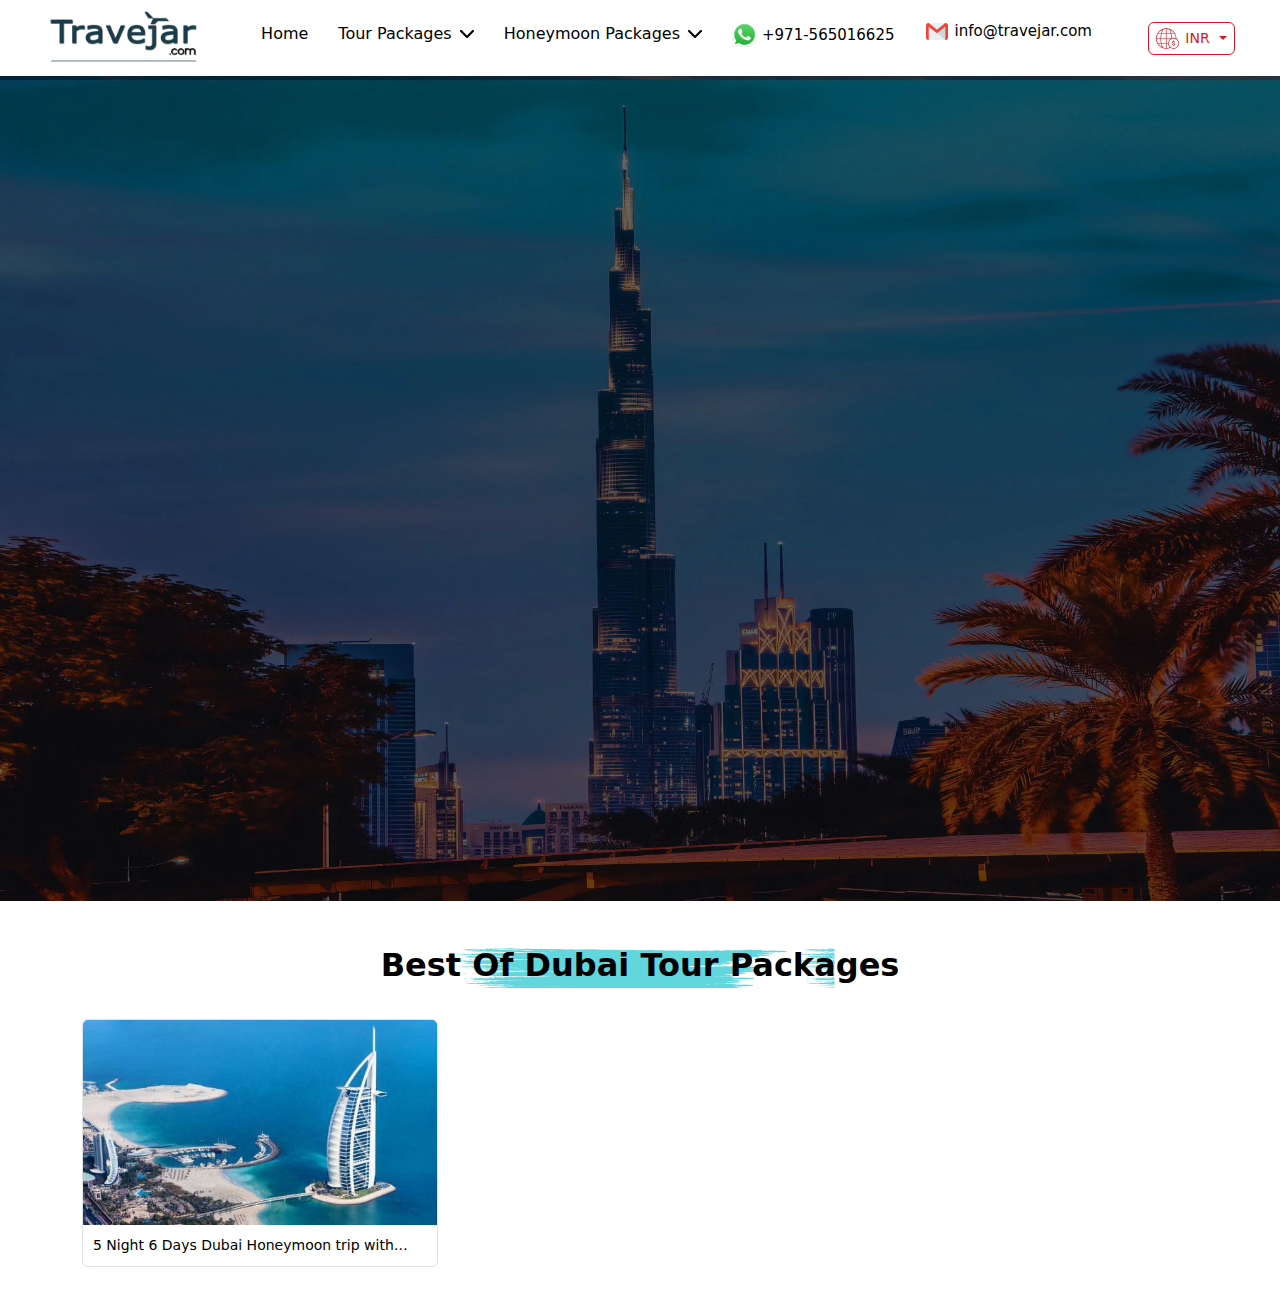
<file: index.html>
<!DOCTYPE html>
<html lang="en">
<head>
    <meta charset="UTF-8">
    <meta name="viewport" content="width=device-width, initial-scale=1.0">
    <title>Document</title>
    <!-- favicon  -->
    <!-- <link rel="icon" type="image/x-icon" href="assets/img/index/logo2.png"> -->
    <!-- css  -->
    <link rel="stylesheet" href="assets/css/style.min.css">
    <!-- bootstrap css  -->
    <link rel="stylesheet" href="assets/css/bootstrap.min.css">
    <!-- font awesome  -->
    <link rel="stylesheet" href="assets/FontAwesome/css/all.min.css">
    <!-- swiper js css  -->
    <link rel="stylesheet" href="assets/libs/swiperjs/css/swiper-bundle.min.css">
    <!-- select box library -->
    <link rel="stylesheet" href="https://cdn.tutorialjinni.com/intl-tel-input/17.0.8/css/intlTelInput.css"/>
    <!-- select box library -->
    <link rel="stylesheet" href="assets/libs/select2/css/select2.min.css"/>
    <link rel="stylesheet" href="index.css">
    
</head>
<body>
    <a href="javascript:;" class="whatsapp-btn-common d-sm-none d-flex position-fixed">
        <img src="assets/img/whatsapp.png" alt="whatsapp" class="h-100 w-100 img-fluid">
    </a>

    <!-- navbar start  -->
    <nav class="navbar navbar-expand-xl container-fluid bg-white" id="navbar" aria-label="Offcanvas navbar large">
        <div class="container-inner mx-auto d-flex align-items-center justify-content-between position-relative">
            <a class="navbar-brand nav-logo py-0" href="index.html">
                <img src="assets/img/logo_main.webp" alt="logo" class="h-100 w-100 img-fluid">
            </a>
            <ul class="navbar-nav d-xl-flex d-none justify-content-center flex-grow-1 pe-3">
                <li class="nav-item">
                    <a class="nav-link fw-medium p-0 position-relative  active" aria-current="page" href="#">Home</a>
                </li>
                <li class="nav-item">
                    <a class="nav-link d-flex p-0 align-items-center gap-2 fw-medium position-relative " href="#"> Tour Packages  
                        <span class="down-arrow d-flex align-items-center justify-content-center"><img src="assets/img/down.svg" alt="down arrow" class="h-100 w-100 img-fluid"></span>
                    </a>
                    <div class="mega-menu border-top position-absolute rounded-2 bg-white shadow">
                        <div class="row g-2 mega-menu-inner row-cols-5">
                            <div class="col">
                                <div class="navbar-card position-relative h-100 rounded-2 shadow-sm overflow-hidden">
                                    <div class="navbar-card-img rounded-2 overflow-hidden">
                                        <img src="assets/img/navbardrop1" alt="navbar card" class="h-100 w-100 img-fluid">
                                    </div>
                                    <a href="javascript:;" class="nav-card-heading d-block text-center fw-medium text-decoration-none stretched-link">UAE Tour Packages</a>
                                </div>
                            </div>
                            <div class="col">
                                <div class="navbar-card position-relative h-100 rounded-2 shadow-sm overflow-hidden">
                                    <div class="navbar-card-img rounded-2 overflow-hidden">
                                        <img src="assets/img/indiaimg.png" alt="navbar card" class="h-100 w-100 img-fluid">
                                    </div>
                                    <a href="javascript:;" class="nav-card-heading d-block text-center fw-medium text-decoration-none stretched-link">India Tour Packages</a>
                                </div>
                            </div>
                            <div class="col">
                                <div class="navbar-card position-relative h-100 rounded-2 shadow-sm overflow-hidden">
                                    <div class="navbar-card-img rounded-2 overflow-hidden">
                                        <img src="assets/img/dubai_package.png" alt="navbar card" class="h-100 w-100 img-fluid">
                                    </div>
                                    <a href="javascript:;" class="nav-card-heading d-block text-center fw-medium text-decoration-none stretched-link">Dubai Tour Packages</a>
                                </div>
                            </div>
                            <div class="col">
                                <div class="navbar-card position-relative h-100 rounded-2 shadow-sm overflow-hidden">
                                    <div class="navbar-card-img rounded-2 overflow-hidden">
                                        <img src="assets/img/abudabi.jpg" alt="navbar card" class="h-100 w-100 img-fluid">
                                    </div>
                                    <a href="javascript:;" class="nav-card-heading d-block text-center fw-medium text-decoration-none stretched-link">Abu Dhabi Tour Packages</a>
                                </div>
                            </div> 
                            <div class="col">
                                <div class="navbar-card position-relative h-100 rounded-2 shadow-sm overflow-hidden">
                                    <div class="navbar-card-img rounded-2 overflow-hidden">
                                        <img src="assets/img/jordan.png" alt="navbar card" class="h-100 w-100 img-fluid">
                                    </div>
                                    <a href="javascript:;" class="nav-card-heading d-block text-center fw-medium text-decoration-none stretched-link">Jordan Tour Packages</a>
                                </div>
                            </div>
                            <div class="col">
                                <div class="navbar-card position-relative h-100 rounded-2 shadow-sm overflow-hidden">
                                    <div class="navbar-card-img rounded-2 overflow-hidden">
                                        <img src="assets/img/egypt.png" alt="navbar card" class="h-100 w-100 img-fluid">
                                    </div>
                                    <a href="javascript:;" class="nav-card-heading d-block text-center fw-medium text-decoration-none stretched-link">Egypt Tour Packages</a>
                                </div>
                            </div>
                            <div class="col">
                                <div class="navbar-card position-relative h-100 rounded-2 shadow-sm overflow-hidden">
                                    <div class="navbar-card-img rounded-2 overflow-hidden">
                                        <img src="assets/img/srilanka.png" alt="navbar card" class="h-100 w-100 img-fluid">
                                    </div>
                                    <a href="javascript:;" class="nav-card-heading d-block text-center fw-medium text-decoration-none stretched-link">Sri Lanka Tour Packages</a>
                                </div>
                            </div>
                            <div class="col">
                                <div class="navbar-card position-relative h-100 rounded-2 shadow-sm overflow-hidden">
                                    <div class="navbar-card-img rounded-2 overflow-hidden">
                                        <img src="assets/img/azarbijan.png" alt="navbar card" class="h-100 w-100 img-fluid">
                                    </div>
                                    <a href="javascript:;" class="nav-card-heading d-block text-center fw-medium text-decoration-none stretched-link">Azerbaijan Tour Packages</a>
                                </div>
                            </div>
                            <div class="col">
                                <div class="navbar-card position-relative h-100 rounded-2 shadow-sm overflow-hidden">
                                    <div class="navbar-card-img rounded-2 overflow-hidden">
                                        <img src="assets/img/singapur.png" alt="navbar card" class="h-100 w-100 img-fluid">
                                    </div>
                                    <a href="javascript:;" class="nav-card-heading d-block text-center fw-medium text-decoration-none stretched-link">Singapore Tour Packages</a>
                                </div>
                            </div> 
                            <div class="col">
                                <div class="navbar-card position-relative h-100 rounded-2 shadow-sm overflow-hidden">
                                    <div class="navbar-card-img rounded-2 overflow-hidden">
                                        <img src="assets/img/maldivas.png" alt="navbar card" class="h-100 w-100 img-fluid">
                                    </div>
                                    <a href="javascript:;" class="nav-card-heading d-block text-center fw-medium text-decoration-none stretched-link">Maldives Tour Packages</a>
                                </div>
                            </div>
                            <div class="col">
                                <div class="navbar-card position-relative h-100 rounded-2 shadow-sm overflow-hidden">
                                    <div class="navbar-card-img rounded-2 overflow-hidden">
                                        <img src="assets/img/thailand.png" alt="navbar card" class="h-100 w-100 img-fluid">
                                    </div>
                                    <a href="javascript:;" class="nav-card-heading d-block text-center fw-medium text-decoration-none stretched-link">Thailand Tour Packages</a>
                                </div>
                            </div>
                            <div class="col">
                                <div class="navbar-card position-relative h-100 rounded-2 shadow-sm overflow-hidden">
                                    <div class="navbar-card-img rounded-2 overflow-hidden">
                                        <img src="assets/img/oman.png" alt="navbar card" class="h-100 w-100 img-fluid">
                                    </div>
                                    <a href="javascript:;" class="nav-card-heading d-block text-center fw-medium text-decoration-none stretched-link">Oman Tour Packages</a>
                                </div>
                            </div>
                            <div class="col">
                                <div class="navbar-card position-relative h-100 rounded-2 shadow-sm overflow-hidden">
                                    <div class="navbar-card-img rounded-2 overflow-hidden">
                                        <img src="assets/img/turkey.png" alt="navbar card" class="h-100 w-100 img-fluid">
                                    </div>
                                    <a href="javascript:;" class="nav-card-heading d-block text-center fw-medium text-decoration-none stretched-link">Turkey Tour Packages</a>
                                </div>
                            </div>
                            <div class="col">
                                <div class="navbar-card position-relative h-100 rounded-2 shadow-sm overflow-hidden">
                                    <div class="navbar-card-img rounded-2 overflow-hidden">
                                        <img src="assets/img/bali.png" alt="navbar card" class="h-100 w-100 img-fluid">
                                    </div>
                                    <a href="javascript:;" class="nav-card-heading d-block text-center fw-medium text-decoration-none stretched-link">Bali Tour Packages</a>
                                </div>
                            </div> 
                            <div class="col">
                                <div class="navbar-card position-relative h-100 rounded-2 shadow-sm overflow-hidden">
                                    <div class="navbar-card-img rounded-2 overflow-hidden">
                                        <img src="assets/img/malasiya.png" alt="navbar card" class="h-100 w-100 img-fluid">
                                    </div>
                                    <a href="javascript:;" class="nav-card-heading d-block text-center fw-medium text-decoration-none stretched-link"> Malaysia Tour Packages </a>
                                </div>
                            </div>
                        </div>
                    </div>
                </li>
                <li class="nav-item">
                    <a class="nav-link d-flex p-0 align-items-center gap-2 fw-medium position-relative " href="#">  Honeymoon Packages    
                        <span class="down-arrow d-flex align-items-center justify-content-center"><img src="assets/img/down.svg" alt="down arrow" class="h-100 w-100 img-fluid"></span>
                    </a>
                    <div class="mega-menu mega-menu2 border-top position-absolute rounded-2 bg-white shadow">
                        <div class="row g-2 mega-menu-inner row-cols-4">
                            <div class="col">
                                <div class="navbar-card position-relative h-100 rounded-2 shadow-sm overflow-hidden">
                                    <div class="navbar-card-img rounded-2 overflow-hidden">
                                        <img src="assets/img/indiahoneymoon.webp" alt="navbar card" class="h-100 w-100 img-fluid">
                                    </div>
                                    <a href="javascript:;" class="nav-card-heading d-block text-center fw-medium text-decoration-none stretched-link">India Honeymoon Packages</a>
                                </div>
                            </div>
                            <div class="col">
                                <div class="navbar-card position-relative h-100 rounded-2 shadow-sm overflow-hidden">
                                    <div class="navbar-card-img rounded-2 overflow-hidden">
                                        <img src="assets/img/dubaihoneymoon.webp" alt="navbar card" class="h-100 w-100 img-fluid">
                                    </div>
                                    <a href="javascript:;" class="nav-card-heading d-block text-center fw-medium text-decoration-none stretched-link">Dubai Honeymoon Packages</a>
                                </div>
                            </div>
                            <div class="col">
                                <div class="navbar-card position-relative h-100 rounded-2 shadow-sm overflow-hidden">
                                    <div class="navbar-card-img rounded-2 overflow-hidden">
                                        <img src="assets/img/egypthoneymoon.webp" alt="navbar card" class="h-100 w-100 img-fluid">
                                    </div>
                                    <a href="javascript:;" class="nav-card-heading d-block text-center fw-medium text-decoration-none stretched-link">Egypt Honeymoon Packages</a>
                                </div>
                            </div>
                            <div class="col">
                                <div class="navbar-card position-relative h-100 rounded-2 shadow-sm overflow-hidden">
                                    <div class="navbar-card-img rounded-2 overflow-hidden">
                                        <img src="assets/img/srilanka-honeymoon.webp" alt="navbar card" class="h-100 w-100 img-fluid">
                                    </div>
                                    <a href="javascript:;" class="nav-card-heading d-block text-center fw-medium text-decoration-none stretched-link">Sri Lanka Honeymoon Packages </a>
                                </div>
                            </div> 
                            <div class="col">
                                <div class="navbar-card position-relative h-100 rounded-2 shadow-sm overflow-hidden">
                                    <div class="navbar-card-img rounded-2 overflow-hidden">
                                        <img src="assets/img/singapore-honeymoon.webp" alt="navbar card" class="h-100 w-100 img-fluid">
                                    </div>
                                    <a href="javascript:;" class="nav-card-heading d-block text-center fw-medium text-decoration-none stretched-link">Singapore Honeymoon Packages</a>
                                </div>
                            </div>
                            <div class="col">
                                <div class="navbar-card position-relative h-100 rounded-2 shadow-sm overflow-hidden">
                                    <div class="navbar-card-img rounded-2 overflow-hidden">
                                        <img src="assets/img/maldives-honeymoon.webp" alt="navbar card" class="h-100 w-100 img-fluid">
                                    </div>
                                    <a href="javascript:;" class="nav-card-heading d-block text-center fw-medium text-decoration-none stretched-link">Maldives Honeymoon Packages</a>
                                </div>
                            </div>
                            <div class="col">
                                <div class="navbar-card position-relative h-100 rounded-2 shadow-sm overflow-hidden">
                                    <div class="navbar-card-img rounded-2 overflow-hidden">
                                        <img src="assets/img/thailand-honeymoon.webp" alt="navbar card" class="h-100 w-100 img-fluid">
                                    </div>
                                    <a href="javascript:;" class="nav-card-heading d-block text-center fw-medium text-decoration-none stretched-link">Thailand Honeymoon Packages</a>
                                </div>
                            </div>
                            <div class="col">
                                <div class="navbar-card position-relative h-100 rounded-2 shadow-sm overflow-hidden">
                                    <div class="navbar-card-img rounded-2 overflow-hidden">
                                        <img src="assets/img/turkey-honeymoon.webp" alt="navbar card" class="h-100 w-100 img-fluid">
                                    </div>
                                    <a href="javascript:;" class="nav-card-heading d-block text-center fw-medium text-decoration-none stretched-link">Turkey Honeymoon Packages</a>
                                </div>
                            </div>
                        </div>
                    </div>
                </li>
                <li class="nav-item">
                    <a href="tel:+971-565016625" class="whatsapp-btn d-inline-flex align-items-center text-decoration-none">
                        <span class="whatsapp-icon whatsapp-icon2 d-flex align-items-center justify-content-center">
                            <img src="assets/img/whatsapp.png" alt="whatsapp" class="h-100 w-100 img-fluid object-fit-contain">
                        </span>
                        <div class="chat-number w-100"> +971-565016625 </div>
                    </a>                  
                </li>
                <li class="nav-item">
                    <a href="mailto:info@travejar.com" class="whatsapp-btn d-inline-flex align-items-center text-decoration-none">
                        <span class="whatsapp-icon d-flex align-items-center justify-content-center">
                            <img src="assets/img/email.svg" alt="whatsapp" class="h-100 w-100 img-fluid object-fit-contain">
                        </span>
                        <div class="chat-number w-100"> info@travejar.com </div>
                    </a>
                </li>
            </ul>
            <div class="d-flex align-items-center justify-content-center gap-3">
               <div class="currancy-dropdown position-relative">
                   <button class="currancy-btn d-flex align-items-center currancybtn rounded-2 fw-medium d-flex align-items-center dropdown-toggle" onclick="dropbtn()">
                        <span class="currancy-icon d-flex align-items-center justify-content-center">
                            <img src="assets/img/currancy.svg" alt="currancy" class="h-100 w-100 img-fluid">
                        </span>
                        INR
                   </button>
                   <div class="currancy-menu border-top d-flex align-items-center flex-column overflow-hidden shadow position-absolute rounded-2 bg-white" id="dropdowncurrancy">
                        <button class="currancy-inner active fw-medium bg-transparent justify-content-between d-flex align-items-center w-100">
                            <span class="d-flex align-items-center gap-2">
                                <span class="currancy-icon d-flex align-items-center justify-content-center">
                                    <img src="assets/img/india.svg" alt="india" class="h-100 w-100 img-fluid">
                                </span>
                                <span class="d-inline-flex flex-column text-start">
                                    <span class="currancy-name fw-semibold">INR - ₹</span>
                                    <span class="currancy-countury">Indian Rupee</span>
                                </span>
                            </span>
                            <span class="currancy-check-icon">
                                <i class="fa-solid fa-check"></i>
                            </span>
                        </button>
                        <button class="currancy-inner fw-medium bg-transparent justify-content-between d-flex align-items-center w-100">
                            <span class="d-flex align-items-center gap-2">
                                <span class="currancy-icon d-flex align-items-center justify-content-center">
                                    <img src="assets/img/usdt.svg" alt="usd" class="h-100 w-100 img-fluid">
                                </span>
                                <span class="d-inline-flex flex-column text-start">
                                    <span class="currancy-name">USD - $</span>
                                    <span class="currancy-countury">United States Dollar</span>
                                </span>
                            </span>
                            <span class="currancy-check-icon">
                                <i class="fa-solid fa-check"></i>
                            </span>
                        </button>
                        <button class="currancy-inner fw-medium bg-transparent justify-content-between d-flex align-items-center w-100">
                            <span class="d-flex align-items-center gap-2">
                                <span class="currancy-icon d-flex align-items-center justify-content-center">
                                    <img src="assets/img/eur.svg" alt="eur" class="h-100 w-100 img-fluid">
                                </span>
                                <span class="d-inline-flex flex-column text-start">
                                    <span class="currancy-name">EUR - €</span>
                                    <span class="currancy-countury">Euro</span>
                                </span>
                            </span>
                            <span class="currancy-check-icon">
                                <i class="fa-solid fa-check"></i>
                            </span>
                        </button>
                        <button class="currancy-inner fw-medium bg-transparent justify-content-between d-flex align-items-center w-100">
                            <span class="d-flex align-items-center gap-2">
                                <span class="currancy-icon d-flex align-items-center justify-content-center">
                                    <img src="assets/img/sgd.svg" alt="sgd" class="h-100 w-100 img-fluid">
                                </span>
                                <span class="d-inline-flex flex-column text-start">
                                    <span class="currancy-name">SGD - $</span>
                                    <span class="currancy-countury">Singapore Dollar</span>
                                </span>
                            </span>
                            <span class="currancy-check-icon">
                                <i class="fa-solid fa-check"></i>
                            </span>
                        </button>
                        <button class="currancy-inner fw-medium bg-transparent justify-content-between d-flex align-items-center w-100">
                            <span class="d-flex align-items-center gap-2">
                                <span class="currancy-icon d-flex align-items-center justify-content-center">
                                    <img src="assets/img/aud.svg" alt="aud" class="h-100 w-100 img-fluid">
                                </span>
                                <span class="d-inline-flex flex-column text-start">
                                    <span class="currancy-name fw-semibold">AUD - $</span>
                                    <span class="currancy-countury">Australian Dollar</span>
                                </span>
                            </span>
                            <span class="currancy-check-icon">
                                <i class="fa-solid fa-check"></i>
                            </span>
                        </button>
                        <button class="currancy-inner fw-medium bg-transparent justify-content-between d-flex align-items-center w-100">
                            <span class="d-flex align-items-center gap-2">
                                <span class="currancy-icon d-flex align-items-center justify-content-center">
                                    <img src="assets/img/gbp.svg" alt="gbp" class="h-100 w-100 img-fluid">
                                </span>
                                <span class="d-inline-flex flex-column text-start">
                                    <span class="currancy-name">GBP - £</span>
                                    <span class="currancy-countury">British Pound</span>
                                </span>
                            </span>
                            <span class="currancy-check-icon">
                                <i class="fa-solid fa-check"></i>
                            </span>
                        </button>
                        <button class="currancy-inner fw-medium bg-transparent justify-content-between d-flex align-items-center w-100">
                            <span class="d-flex align-items-center gap-2">
                                <span class="currancy-icon d-flex align-items-center justify-content-center">
                                    <img src="assets/img/aed.svg" alt="aed" class="h-100 w-100 img-fluid">
                                </span>
                                <span class="d-inline-flex flex-column text-start">
                                    <span class="currancy-name">AED - د.إ</span>
                                    <span class="currancy-countury">United Arab Emirates Dirham</span>
                                </span>
                            </span>
                            <span class="currancy-check-icon">
                                <i class="fa-solid fa-check"></i>
                            </span>
                        </button>
                        <button class="currancy-inner fw-medium bg-transparent justify-content-between d-flex align-items-center w-100">
                            <span class="d-flex align-items-center gap-2">
                                <span class="currancy-icon d-flex align-items-center justify-content-center">
                                    <img src="assets/img/zar.svg" alt="zar" class="h-100 w-100 img-fluid">
                                </span>
                                <span class="d-inline-flex flex-column text-start">
                                    <span class="currancy-name">ZAR - R</span>
                                    <span class="currancy-countury">South African Rand</span>
                                </span>
                            </span>
                            <span class="currancy-check-icon">
                                <i class="fa-solid fa-check"></i>
                            </span>
                        </button>
                   </div>
               </div>
               <button class="navbar-toggler border d-xl-none d-flex align-items-center justify-content-center menu-icon shadow-none" type="button" data-bs-toggle="offcanvas" data-bs-target="#navbaroffcanvas" aria-controls="navbaroffcanvas" aria-label="Toggle navigation">
                    <img src="assets/img/menu.svg" alt="menu" class="h-100 w-100 img-fluid">
                </button>
            </div>
        </div>
        <!-- navbar dropdown start  -->
        <div class="offcanvas offcanvas-end nav-offcanvas d-xl-none d-flex" data-bs-scroll="true" tabindex="-1" id="navbaroffcanvas" aria-labelledby="offcanvasWithBothOptionsLabel">
            <div class="offcanvas-header bg-light border-bottom">
            <div class="offcanvas-title offcanvas-logo" id="offcanvasWithBothOptionsLabel">
                <img src="assets/img/logo_main.webp" alt="offcanvas-logo" class="h-100 w-100 img-fluid">
            </div>
            <button type="button" class="btn-close shadow-none btnclose" data-bs-dismiss="offcanvas" aria-label="Close"></button>
            </div>
            <div class="offcanvas-body">
                <ul class="navbar-nav justify-content-center flex-grow-1 accordion" id="accordionExample">
                    <li class="nav-item border rounded-2 overflow-hidden">
                        <a class="nav-link fw-medium p-0 position-relative  active" aria-current="page" href="#">Home</a>
                    </li>
                    <li class="nav-item border rounded-2 overflow-hidden accordion-item">
                        <a class="nav-link drop-link bg-transparent collapsed w-100 justify-content-between d-flex p-0 align-items-center gap-2 fw-medium position-relative accordion-button" type="button" data-bs-toggle="collapse" data-bs-target="#tourpackges" aria-expanded="true" aria-controls="tourpackges"> Tour Packages  
                            <span class="down-arrow d-flex align-items-center justify-content-center"><img src="assets/img/down.svg" alt="down arrow" class="h-100 w-100 img-fluid"></span>
                        </a>
                        <div id="tourpackges" class="accordion-collapse collapse " data-bs-parent="#accordionExample">
                            <div class="card card-body border-0 ">
                                <div class="mega-menu rounded-2">
                                    <div class="row g-2 mega-menu-inner row-cols-md-4 row-cols-sm-3 row-cols-2">
                                        <div class="col">
                                            <div class="navbar-card position-relative h-100 rounded-2 shadow-sm overflow-hidden">
                                                <div class="navbar-card-img rounded-2 overflow-hidden">
                                                    <img src="assets/img/navbardrop1" alt="navbar card" class="h-100 w-100 img-fluid">
                                                </div>
                                                <a href="javascript:;" class="nav-card-heading d-block text-center fw-medium text-decoration-none stretched-link">UAE Tour Packages</a>
                                            </div>
                                        </div>
                                        <div class="col">
                                            <div class="navbar-card position-relative h-100 rounded-2 shadow-sm overflow-hidden">
                                                <div class="navbar-card-img rounded-2 overflow-hidden">
                                                    <img src="assets/img/indiaimg.png" alt="navbar card" class="h-100 w-100 img-fluid">
                                                </div>
                                                <a href="javascript:;" class="nav-card-heading d-block text-center fw-medium text-decoration-none stretched-link">India Tour Packages</a>
                                            </div>
                                        </div>
                                        <div class="col">
                                            <div class="navbar-card position-relative h-100 rounded-2 shadow-sm overflow-hidden">
                                                <div class="navbar-card-img rounded-2 overflow-hidden">
                                                    <img src="assets/img/dubai_package.png" alt="navbar card" class="h-100 w-100 img-fluid">
                                                </div>
                                                <a href="javascript:;" class="nav-card-heading d-block text-center fw-medium text-decoration-none stretched-link">Dubai Tour Packages</a>
                                            </div>
                                        </div>
                                        <div class="col">
                                            <div class="navbar-card position-relative h-100 rounded-2 shadow-sm overflow-hidden">
                                                <div class="navbar-card-img rounded-2 overflow-hidden">
                                                    <img src="assets/img/abudabi.jpg" alt="navbar card" class="h-100 w-100 img-fluid">
                                                </div>
                                                <a href="javascript:;" class="nav-card-heading d-block text-center fw-medium text-decoration-none stretched-link">Abu Dhabi Tour Packages</a>
                                            </div>
                                        </div> 
                                        <div class="col">
                                            <div class="navbar-card position-relative h-100 rounded-2 shadow-sm overflow-hidden">
                                                <div class="navbar-card-img rounded-2 overflow-hidden">
                                                    <img src="assets/img/jordan.png" alt="navbar card" class="h-100 w-100 img-fluid">
                                                </div>
                                                <a href="javascript:;" class="nav-card-heading d-block text-center fw-medium text-decoration-none stretched-link">Jordan Tour Packages</a>
                                            </div>
                                        </div>
                                        <div class="col">
                                            <div class="navbar-card position-relative h-100 rounded-2 shadow-sm overflow-hidden">
                                                <div class="navbar-card-img rounded-2 overflow-hidden">
                                                    <img src="assets/img/egypt.png" alt="navbar card" class="h-100 w-100 img-fluid">
                                                </div>
                                                <a href="javascript:;" class="nav-card-heading d-block text-center fw-medium text-decoration-none stretched-link">Egypt Tour Packages</a>
                                            </div>
                                        </div>
                                        <div class="col">
                                            <div class="navbar-card position-relative h-100 rounded-2 shadow-sm overflow-hidden">
                                                <div class="navbar-card-img rounded-2 overflow-hidden">
                                                    <img src="assets/img/srilanka.png" alt="navbar card" class="h-100 w-100 img-fluid">
                                                </div>
                                                <a href="javascript:;" class="nav-card-heading d-block text-center fw-medium text-decoration-none stretched-link">Sri Lanka Tour Packages</a>
                                            </div>
                                        </div>
                                        <div class="col">
                                            <div class="navbar-card position-relative h-100 rounded-2 shadow-sm overflow-hidden">
                                                <div class="navbar-card-img rounded-2 overflow-hidden">
                                                    <img src="assets/img/azarbijan.png" alt="navbar card" class="h-100 w-100 img-fluid">
                                                </div>
                                                <a href="javascript:;" class="nav-card-heading d-block text-center fw-medium text-decoration-none stretched-link">Azerbaijan Tour Packages</a>
                                            </div>
                                        </div>
                                        <div class="col">
                                            <div class="navbar-card position-relative h-100 rounded-2 shadow-sm overflow-hidden">
                                                <div class="navbar-card-img rounded-2 overflow-hidden">
                                                    <img src="assets/img/singapur.png" alt="navbar card" class="h-100 w-100 img-fluid">
                                                </div>
                                                <a href="javascript:;" class="nav-card-heading d-block text-center fw-medium text-decoration-none stretched-link">Singapore Tour Packages</a>
                                            </div>
                                        </div> 
                                        <div class="col">
                                            <div class="navbar-card position-relative h-100 rounded-2 shadow-sm overflow-hidden">
                                                <div class="navbar-card-img rounded-2 overflow-hidden">
                                                    <img src="assets/img/maldivas.png" alt="navbar card" class="h-100 w-100 img-fluid">
                                                </div>
                                                <a href="javascript:;" class="nav-card-heading d-block text-center fw-medium text-decoration-none stretched-link">Maldives Tour Packages</a>
                                            </div>
                                        </div>
                                        <div class="col">
                                            <div class="navbar-card position-relative h-100 rounded-2 shadow-sm overflow-hidden">
                                                <div class="navbar-card-img rounded-2 overflow-hidden">
                                                    <img src="assets/img/thailand.png" alt="navbar card" class="h-100 w-100 img-fluid">
                                                </div>
                                                <a href="javascript:;" class="nav-card-heading d-block text-center fw-medium text-decoration-none stretched-link">Thailand Tour Packages</a>
                                            </div>
                                        </div>
                                        <div class="col">
                                            <div class="navbar-card position-relative h-100 rounded-2 shadow-sm overflow-hidden">
                                                <div class="navbar-card-img rounded-2 overflow-hidden">
                                                    <img src="assets/img/oman.png" alt="navbar card" class="h-100 w-100 img-fluid">
                                                </div>
                                                <a href="javascript:;" class="nav-card-heading d-block text-center fw-medium text-decoration-none stretched-link">Oman Tour Packages</a>
                                            </div>
                                        </div>
                                        <div class="col">
                                            <div class="navbar-card position-relative h-100 rounded-2 shadow-sm overflow-hidden">
                                                <div class="navbar-card-img rounded-2 overflow-hidden">
                                                    <img src="assets/img/turkey.png" alt="navbar card" class="h-100 w-100 img-fluid">
                                                </div>
                                                <a href="javascript:;" class="nav-card-heading d-block text-center fw-medium text-decoration-none stretched-link">Turkey Tour Packages</a>
                                            </div>
                                        </div>
                                        <div class="col">
                                            <div class="navbar-card position-relative h-100 rounded-2 shadow-sm overflow-hidden">
                                                <div class="navbar-card-img rounded-2 overflow-hidden">
                                                    <img src="assets/img/bali.png" alt="navbar card" class="h-100 w-100 img-fluid">
                                                </div>
                                                <a href="javascript:;" class="nav-card-heading d-block text-center fw-medium text-decoration-none stretched-link">Bali Tour Packages</a>
                                            </div>
                                        </div> 
                                        <div class="col">
                                            <div class="navbar-card position-relative h-100 rounded-2 shadow-sm overflow-hidden">
                                                <div class="navbar-card-img rounded-2 overflow-hidden">
                                                    <img src="assets/img/malasiya.png" alt="navbar card" class="h-100 w-100 img-fluid">
                                                </div>
                                                <a href="javascript:;" class="nav-card-heading d-block text-center fw-medium text-decoration-none stretched-link"> Malaysia Tour Packages </a>
                                            </div>
                                        </div>
                                    </div>
                                </div>
                            </div>
                        </div>
                    </li>
                    <li class="nav-item border rounded-2 overflow-hidden accordion-item">
                        <a class="nav-link drop-link bg-transparent collapsed w-100 justify-content-between d-flex p-0 align-items-center gap-2 fw-medium position-relative accordion-button" type="button" data-bs-toggle="collapse" data-bs-target="#honeymoonpackges" aria-expanded="true" aria-controls="honeymoonpackges">  Honeymoon Packages     
                            <span class="down-arrow d-flex align-items-center justify-content-center"><img src="assets/img/down.svg" alt="down arrow" class="h-100 w-100 img-fluid"></span>
                        </a>
                        <div id="honeymoonpackges" class="accordion-collapse collapse " data-bs-parent="#accordionExample">
                            <div class="card card-body border-0">
                                <div class="mega-menu rounded-2">
                                    <div class="row g-2 mega-menu-inner row-cols-md-4 row-cols-sm-3 row-cols-2">
                                        <div class="col">
                                            <div class="navbar-card position-relative h-100 rounded-2 shadow-sm overflow-hidden">
                                                <div class="navbar-card-img rounded-2 overflow-hidden">
                                                    <img src="assets/img/indiahoneymoon.webp" alt="navbar card" class="h-100 w-100 img-fluid">
                                                </div>
                                                <a href="javascript:;" class="nav-card-heading d-block text-center fw-medium text-decoration-none stretched-link">India Honeymoon Packages</a>
                                            </div>
                                        </div>
                                        <div class="col">
                                            <div class="navbar-card position-relative h-100 rounded-2 shadow-sm overflow-hidden">
                                                <div class="navbar-card-img rounded-2 overflow-hidden">
                                                    <img src="assets/img/dubaihoneymoon.webp" alt="navbar card" class="h-100 w-100 img-fluid">
                                                </div>
                                                <a href="javascript:;" class="nav-card-heading d-block text-center fw-medium text-decoration-none stretched-link">Dubai Honeymoon Packages</a>
                                            </div>
                                        </div>
                                        <div class="col">
                                            <div class="navbar-card position-relative h-100 rounded-2 shadow-sm overflow-hidden">
                                                <div class="navbar-card-img rounded-2 overflow-hidden">
                                                    <img src="assets/img/egypthoneymoon.webp" alt="navbar card" class="h-100 w-100 img-fluid">
                                                </div>
                                                <a href="javascript:;" class="nav-card-heading d-block text-center fw-medium text-decoration-none stretched-link">Egypt Honeymoon Packages</a>
                                            </div>
                                        </div>
                                        <div class="col">
                                            <div class="navbar-card position-relative h-100 rounded-2 shadow-sm overflow-hidden">
                                                <div class="navbar-card-img rounded-2 overflow-hidden">
                                                    <img src="assets/img/srilanka-honeymoon.webp" alt="navbar card" class="h-100 w-100 img-fluid">
                                                </div>
                                                <a href="javascript:;" class="nav-card-heading d-block text-center fw-medium text-decoration-none stretched-link">Sri Lanka Honeymoon Packages </a>
                                            </div>
                                        </div> 
                                        <div class="col">
                                            <div class="navbar-card position-relative h-100 rounded-2 shadow-sm overflow-hidden">
                                                <div class="navbar-card-img rounded-2 overflow-hidden">
                                                    <img src="assets/img/singapore-honeymoon.webp" alt="navbar card" class="h-100 w-100 img-fluid">
                                                </div>
                                                <a href="javascript:;" class="nav-card-heading d-block text-center fw-medium text-decoration-none stretched-link">Singapore Honeymoon Packages</a>
                                            </div>
                                        </div>
                                        <div class="col">
                                            <div class="navbar-card position-relative h-100 rounded-2 shadow-sm overflow-hidden">
                                                <div class="navbar-card-img rounded-2 overflow-hidden">
                                                    <img src="assets/img/maldives-honeymoon.webp" alt="navbar card" class="h-100 w-100 img-fluid">
                                                </div>
                                                <a href="javascript:;" class="nav-card-heading d-block text-center fw-medium text-decoration-none stretched-link">Maldives Honeymoon Packages</a>
                                            </div>
                                        </div>
                                        <div class="col">
                                            <div class="navbar-card position-relative h-100 rounded-2 shadow-sm overflow-hidden">
                                                <div class="navbar-card-img rounded-2 overflow-hidden">
                                                    <img src="assets/img/thailand-honeymoon.webp" alt="navbar card" class="h-100 w-100 img-fluid">
                                                </div>
                                                <a href="javascript:;" class="nav-card-heading d-block text-center fw-medium text-decoration-none stretched-link">Thailand Honeymoon Packages</a>
                                            </div>
                                        </div>
                                        <div class="col">
                                            <div class="navbar-card position-relative h-100 rounded-2 shadow-sm overflow-hidden">
                                                <div class="navbar-card-img rounded-2 overflow-hidden">
                                                    <img src="assets/img/turkey-honeymoon.webp" alt="navbar card" class="h-100 w-100 img-fluid">
                                                </div>
                                                <a href="javascript:;" class="nav-card-heading d-block text-center fw-medium text-decoration-none stretched-link">Turkey Honeymoon Packages</a>
                                            </div>
                                        </div>
                                    </div>
                                </div>
                            </div>
                        </div>
                    </li>
                    <li class="nav-item border rounded-2 p-2">
                        <a href="tel:+971-565016625" class="whatsapp-btn d-inline-flex align-items-center text-decoration-none w-100">
                            <span class="whatsapp-icon whatsapp-icon2 d-flex align-items-center justify-content-center">
                                <img src="assets/img/whatsapp.png" alt="whatsapp" class="h-100 w-100 img-fluid object-fit-contain">
                            </span>
                            <div class="chat-number w-100"> +971-565016625 </div>
                        </a>                  
                    </li>
                    <li class="nav-item border rounded-2 p-2">
                        <a href="mailto:info@travejar.com" class="whatsapp-btn d-inline-flex align-items-center text-decoration-none w-100">
                            <span class="whatsapp-icon d-flex align-items-center justify-content-center">
                                <img src="assets/img/email.svg" alt="whatsapp" class="h-100 w-100 img-fluid object-fit-contain">
                            </span>
                            <div class="chat-number w-100"> info@travejar.com </div>
                        </a>
                    </li>
                </ul>
            </div>
        </div>
        <!-- navbar dropdown end  -->
    </nav>
    <!-- navbar end  -->
    
    <!-- hero section start  -->
    <div class="container-fluid hero-section">
    </div>
    <!-- hero section end -->

    <!-- Best Of Dubai Tour Packages section start  -->
    <div class="container-fluid tour-packages-section">
        <div class="container">
            <div class="row">
                <div class="col-12 text-center">
                    <div class="heading-common fw-bold position-relative text-center d-inline-flex">
                        Best Of Dubai Tour Packages 
                    </div>

                </div>
            </div>
            <div class="row pt-4">
                <div class="col-4">
                    <div class="tour-card h-100 border overflow-hidden rounded-2">
                        <div class="tour-card-img">
                            <img src="assets/img/tourcard1.jpg" alt="tour card" class="h-100 w-100 img-fluid">
                        </div>
                        <div class="card-inner d-flex flex-column justify-content-between">
                            <div class="row">
                                <div class="col-12">
                                    <a href="javscript:;" class="text-decoration-none card-heading fw-medium">
                                        5 Night 6 Days Dubai Honeymoon trip with Luxury Hotel
                                    </a>
                                </div>
                            </div>

                        </div>
                    </div>
                </div>
            </div>

        </div>

    </div>
    <!-- Best Of Dubai Tour Packages section end  -->



    <!-- jquery cdn  -->
    <script src="assets/libs/select2/js/jquery.min.js"></script>
    <!-- bootstrap js  -->
    <script src="assets/libs/bootstrap/js/bootstrap.bundle.min.js"></script>
    <!-- custom js  -->
    <script src="assets/js/main.js"></script>

    

    
</body>
</html>
</file>
<file: index.css>
.navbar {
    transition: all 0.3s ease-in-out;
}
.navbar .container-inner {
    width: 93%;
}
.navbar .nav-logo {
    width: 160px;
}
.navbar.fixed-navbar {
    top: 0;
    animation-name: fixedAnim;
    animation-duration: 1s;
    animation-fill-mode: forwards;
    box-shadow: 0 6px 6px rgba(0, 0, 0, 0.06);
}
@keyframes fixedAnim {
    from {
        top: -100px;
   }
    to {
        top: 0;
   }
}
.navbar .menu-icon {
    height: 35px;
    width: 48px;
    background-color: #d71921;
    border-radius: 4px;
}
.navbar .menu-icon img {
    filter: invert(1);
}
.navbar .currancy-btn {
    border: 1px solid #d71921;
    background: transparent;
    transition: all 0.3s ease-in-out;
    padding: 4px 7px;
    font-size: 14px;
    gap: 6px;
    color: #d71921;
}
.navbar .currancy-btn .currancy-icon {
    height: 23px;
    width: 23px;
}
.navbar .currancy-btn .currancy-icon img {
    transition: all 0.3s ease-in-out;
}
.navbar .currancy-btn:hover {
    background: #d71921;
    color: #fff;
}
.navbar .currancy-btn:hover .currancy-icon img {
    filter: brightness(10);
}
.navbar .currancy-dropdown .currancy-menu {
    width: 230px;
    left: -140px;
    top: 100px;
    padding: 15px 7px;
    gap: 10px;
    transition: all 0.3s ease-in-out;
    visibility: hidden;
    opacity: 0;
}
.navbar .currancy-dropdown .currancy-menu.currancy {
    top: 53px;
    visibility: visible;
    opacity: 1;
}
.navbar .currancy-dropdown .currancy-menu .currancy-inner {
    padding: 5px 8px;
    border: 1px solid #e4e4e4;
    gap: 6px;
    border-radius: 4px;
    transition: all 0.3s ease-in-out;
}
.navbar .currancy-dropdown .currancy-menu .currancy-inner .currancy-icon {
    height: 20px;
}
.navbar .currancy-dropdown .currancy-menu .currancy-inner .currancy-name {
    font-size: 13px;
    color: #000;
    line-height: 14px;
    transition: all 0.3s ease-in-out;
}
.navbar .currancy-dropdown .currancy-menu .currancy-inner .currancy-countury {
    font-size: 12px;
    line-height: 14px;
    color: #767676;
    overflow: hidden;
    text-overflow: ellipsis;
    display: -webkit-box;
    -webkit-line-clamp: 1;
    -webkit-box-orient: vertical;
}
.navbar .currancy-dropdown .currancy-menu .currancy-inner .currancy-check-icon {
    font-size: 16px;
    transition: all 0.3s ease-in-out;
}
.navbar .currancy-dropdown .currancy-menu .currancy-inner.active {
    border-color: #d71921;
}
.navbar .currancy-dropdown .currancy-menu .currancy-inner.active .currancy-name {
    color: #d71921;
}
.navbar .currancy-dropdown .currancy-menu .currancy-inner.active .currancy-check-icon {
    color: #15be15;
}
.whatsapp-btn {
    gap: 5px;
}
.whatsapp-btn .whatsapp-icon {
    height: 17px;
    max-width: 25px;
    min-width: 25px;
    transition: all 0.3s ease-in-out;
}
.whatsapp-btn .whatsapp-icon2 {
    height: 25px;
    max-width: 25px;
    min-width: 25px;
}
.whatsapp-btn .chat-number {
    font-size: 15px;
    line-height: normal;
    color: #000;
    font-weight: 500;
}
.whatsapp-btn:hover .whatsapp-icon {
    transform: scale(1.2);
}
.whatsapp-btn:hover .chat-title {
    color: #d71921;
}
.mega-menu {
    z-index: 100;
}
.mega-menu .navbar-card {
    padding: 4px;
}
.mega-menu .navbar-card .navbar-card-img {
    height: 125px;
}
.mega-menu .navbar-card .navbar-card-img img {
    transition: all 0.3s ease-in-out;
}
.mega-menu .navbar-card .nav-card-heading {
    font-size: 13px;
    transition: all 0.3s ease-in-out;
    color: #000;
    padding: 8px 4px;
}
.mega-menu .navbar-card:hover .navbar-card-img img {
    transform: scale(1.1) rotate(5deg);
}
.mega-menu .navbar-card:hover .nav-card-heading {
    color: #d71921;
}
.mega-menu.mega-menu2 .navbar-card-img {
    height: 140px;
}
.nav-offcanvas {
    width: 90% !important;
}
.nav-offcanvas .offcanvas-logo {
    width: 130px;
}
.nav-offcanvas .btnclose {
    font-size: 14px;
}
.navbar-nav {
    gap: 30px;
}
.navbar-nav .nav-link {
    font-size: 16px;
    color: #000;
    transition: all 0.3s ease-in-out;
}
.navbar-nav .nav-link .down-arrow {
    height: 14px;
    width: 14px;
    transition: all 0.3s ease-in-out;
}
.navbar-nav .nav-link .down-arrow img {
    filter: brightness(0);
}
.navbar-nav .drop-link {
    color: #d71921 !important;
}
.navbar-nav .drop-link .down-arrow {
    transform: rotate(-180deg);
}
.navbar-nav .drop-link .down-arrow img {
    filter: none;
}
.navbar-nav .drop-link.collapsed {
    color: #000 !important;
}
.navbar-nav .drop-link.collapsed .down-arrow {
    transform: rotate(0deg);
}
.navbar-nav .drop-link.collapsed .down-arrow img {
    filter: brightness(0);
}


@media (min-width:1200px){
    .navbar-nav .nav-item {
        padding: 14px 0;
   }
    .navbar-nav .nav-item:hover .mega-menu {
        top: 67px;
        opacity: 1;
        visibility: visible;
   }
    .navbar-nav .nav-item:hover .nav-link {
        color: #d71921;
   }
    .navbar-nav .nav-item:hover .nav-link .down-arrow {
        transform: rotate(-180deg);
   }
    .navbar-nav .nav-item:hover .nav-link .down-arrow img {
        filter: none;
   }
    .mega-menu {
        padding: 20px 10px;
        width: 80%;
        left: 50%;
        transform: translateX(-50%);
        top: 130px;
        transition: all 0.3s ease-in-out;
        opacity: 0;
        visibility: hidden;
        max-height: 75vh;
        overflow-y: auto;
   }
    
}
@media (max-width:1200px){
    .navbar .nav-logo {
        width: 130px;
   }
    .navbar .navbar-offcanvas {
        max-width: 280px;
   }
    .navbar .navbar-offcanvas .offcanvas-logo {
        width: 120px;
   }
    .navbar .navbar-offcanvas .btnclose {
        font-size: 14px;
   }
    .navbar-nav {
        gap: 15px;
   }
    .navbar-nav .nav-link {
        font-size: 15px;
        padding: 10px !important;
   }
    .navbar-nav .nav-link::after {
        display: none;
   }
    .navbar-nav .card {
        padding: 12px;
   }
    
}
@media (max-width:576px){
    .navbar .nav-logo {
        width: 120px;
   }
    .navbar .navbar-offcanvas .offcanvas-logo {
        width: 110px;
   }
    .navbar .navbar-nav {
        gap: 25px;
   }
    .navbar .navbar-nav .nav-link {
        font-size: 14px;
   }
    .navbar .whatsapp-btn {
        padding: 3px 10px;
   }
    .navbar .whatsapp-btn .whatsapp-icon {
        height: 20px;
        width: 20px;
   }
    .navbar .whatsapp-btn .chat-title {
        font-size: 13px;
   }
    .navbar .whatsapp-btn .chat-number {
        font-size: 12px;
   }
    .navbar .menu-icon {
        height: 30px;
        width: 40px;
   }
    .navbar .currancy-btn {
        font-size: 13px;
        color: #d71921;
   }
    .navbar .currancy-btn .currancy-icon {
        height: 20px;
        width: 20px;
   }
    .navbar .currancy-dropdown .currancy-menu {
        width: 200px;
        left: -65px;
   }
    .navbar .currancy-dropdown .currancy-menu.currancy {
        top: 50px;
   }
    .navbar .currancy-dropdown .currancy-menu .currancy-inner .currancy-icon {
        height: 17px;
   }
    .navbar .currancy-dropdown .currancy-menu .currancy-inner .currancy-name {
        font-size: 12px;
   }
    .navbar .currancy-dropdown .currancy-menu .currancy-inner .currancy-countury {
        font-size: 11px;
   }
    .navbar .currancy-dropdown .currancy-menu .currancy-inner .currancy-check-icon {
        font-size: 14px;
   }
    .mega-menu .navbar-card {
        padding: 3px;
   }
    .mega-menu .navbar-card .navbar-card-img {
        height: 100px;
   }
    .mega-menu .navbar-card .nav-card-heading {
        font-size: 13px;
        padding: 6px 6px 4px;
   }
    
}
</file>
<file: assets/css/style.min.css>
::-webkit-scrollbar-track{background-color:rgba(0,0,0,0)}::-webkit-scrollbar{width:6px;height:2px;background-color:rgba(0,0,0,0)}::-webkit-scrollbar-thumb{background-color:#d71921}body{font-family:"Poppins",sans-serif;margin:0;padding:0}@font-face{font-family:"poppins";src:url("../fonts/Poppins-LightItalic.woff2") format("woff2"),url("../fonts/Poppins-LightItalic.ttf") format("truetype");font-weight:300;font-style:italic;font-display:swap}@font-face{font-family:"poppins";src:url("../fonts/Poppins-Regular.woff2") format("woff2"),url("../fonts/Poppins-Regular.ttf") format("truetype");font-weight:400;font-style:normal;font-display:swap}@font-face{font-family:"poppins";src:url("../fonts/Poppins-Medium.woff2") format("woff2"),url("../fonts/Poppins-Medium.ttf") format("truetype");font-weight:400;font-style:normal;font-display:swap}@font-face{font-family:"poppins";src:url("../fonts/Poppins-Bold.woff2") format("woff2"),url("../fonts/Poppins-Bold.ttf") format("truetype");font-weight:bold;font-style:normal;font-display:swap}@font-face{font-family:"poppins";src:url("../fonts/Poppins-Light.woff2") format("woff2"),url("../fonts/Poppins-Light.ttf") format("truetype");font-weight:300;font-style:normal;font-display:swap}@font-face{font-family:"poppins";src:url("../fonts/Poppins-SemiBold.woff2") format("woff2"),url("../fonts/Poppins-SemiBold.ttf") format("truetype");font-weight:600;font-style:normal;font-display:swap}@font-face{font-family:"poppins";src:url("../fonts/Poppins-Medium.woff2") format("woff2"),url("../fonts/Poppins-Medium.ttf") format("truetype");font-weight:500;font-style:normal;font-display:swap}.heading-common{font-size:32px;color:#000;padding-bottom:6px}.heading-common span{color:#d71921}.heading-common::before{content:"";position:absolute;top:50%;left:50%;transform:translate(-50%, -50%);height:40px;width:75%;background:url(../img/headingimg.svg);z-index:-1;opacity:.7}.sub-heading{font-size:16px;color:#767676;font-weight:500}.whatsapp-btn-common{height:35px;width:35px;right:10px;bottom:10px;z-index:34;animation:crescendo 1.5s alternate infinite ease-in}@keyframes crescendo{0%{transform:scale(0.8)}100%{transform:scale(1)}}@media(max-width: 991.98px){.heading{font-size:30px}}@media(max-width: 767.98px){.heading{font-size:26px}.heading::before{width:90px}.sub-heading{font-size:15px}}@media(max-width: 575.98px){.heading{font-size:22px;padding-bottom:5px}.heading::before{width:80px}.sub-heading{font-size:14px}}.hero-section{height:calc(100vh - 75px);background:url(../img/herosection.webp);background-size:cover;background-position:center}.tour-packages-section{padding-top:40px;padding-bottom:40px}.tour-packages-section .tour-card .card-inner{padding:10px}.tour-packages-section .tour-card .card-heading{font-size:14px;color:#000;overflow:hidden;text-overflow:ellipsis;display:-webkit-box;-webkit-line-clamp:1;-webkit-box-orient:vertical}.theme-btn{font-size:16px;line-height:normal;padding:8px 35px;color:#000;z-index:1;background:#fff;transition:all .3s ease-in-out;box-shadow:0 10px 30px rgba(0,0,0,.1)}.theme-btn::before{content:"";position:absolute;top:0;left:0;height:100%;width:100%;border-radius:50px;background-color:#d71921;-webkit-clip-path:polygon(50% 0, 50% 0, 50% 50%, 50% 100%, 50% 100%, 50% 50%);clip-path:polygon(50% 0, 50% 0, 50% 50%, 50% 100%, 50% 100%, 50% 50%);-webkit-transition:all 500ms ease;transition:all 500ms ease;z-index:-1}.theme-btn:hover{color:#fff}.theme-btn:hover::before{clip-path:polygon(25% -70%, 75% -70%, 120% 50%, 75% 170%, 25% 170%, -20% 50%)}.theme-btn.apply-btn::before{border-radius:5px}@media(max-width: 767.98px){.theme-btn{font-size:15px}}@media(max-width: 575.98px){.theme-btn{font-size:14px;padding:8px 30px}}/*# sourceMappingURL=style.min.css.map */
</file>
